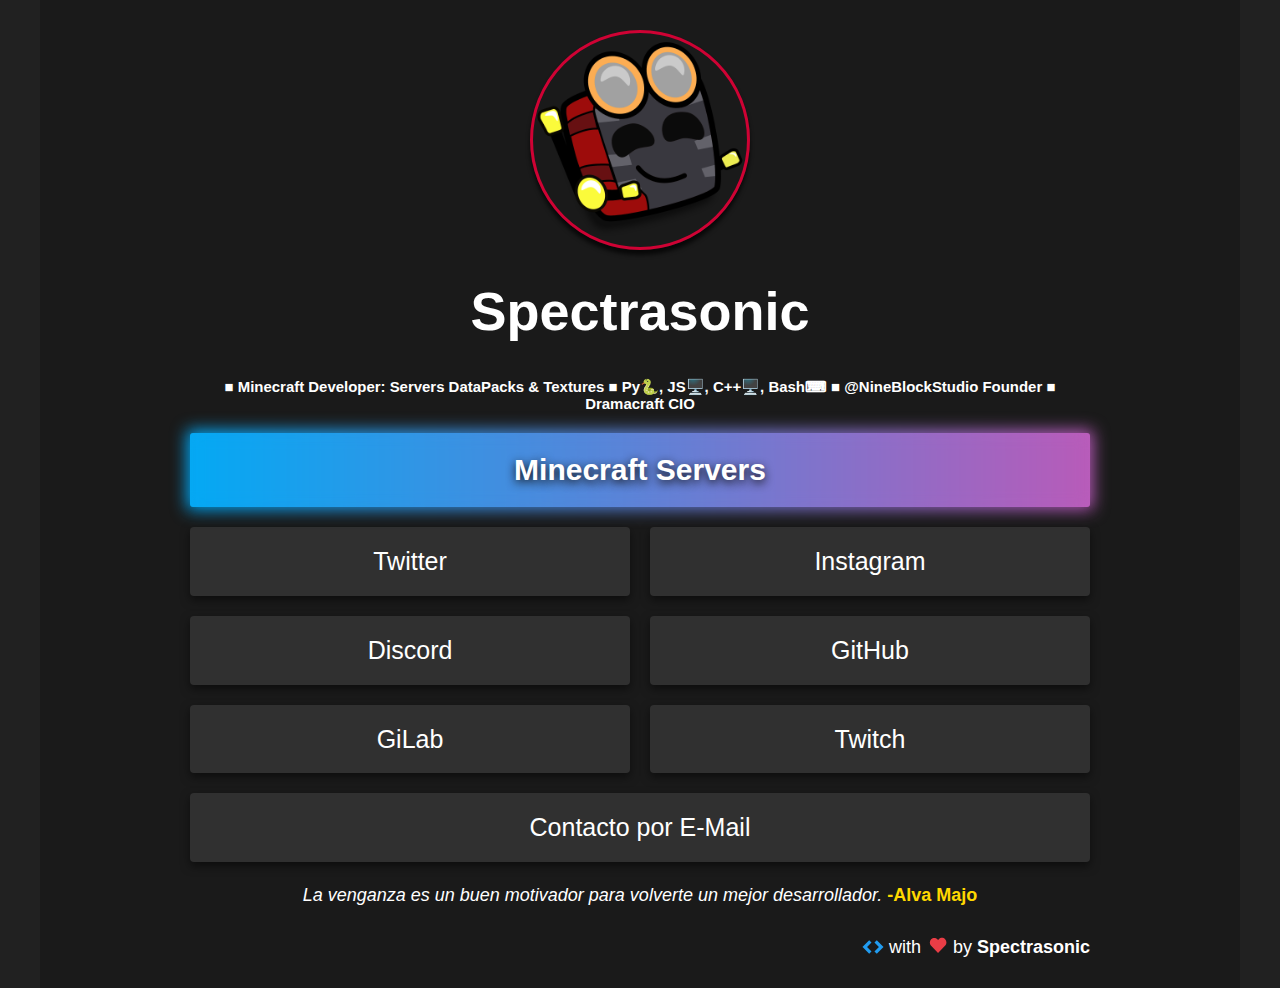
<file: index.html>
<!DOCTYPE html>
<html lang="es">
	<head>
		<meta charset="UTF-8" />
		<meta
			name="viewport"
			content="width=device-width, initial-scale=1.0" />
		<link
			rel="icon"
			href="./favicon.ico"
			type="image/x-icon" />
		<link
			rel="stylesheet"
			href="css/framework.css" />
		<link
			rel="stylesheet"
			href="css/style.css" />
		<link
			rel="stylesheet"
			href="css/glowing_button.css" />
		<title>Spectrasonic's Link Page</title>
		<script src="js/copylink.js"></script>
		<!-- <script defer src="js/snow.js"></script> -->
		<!-- Activate this Script in December -->
	</head>
	<body>
		<div class="main">
			<header>
				<div class="ppf texto-centrado"></div>
				<h1 class="display-2 texto-centrado">Spectrasonic</h1>
				<h5
					class="contenedor grid col-1 med-col-1 peq-col-1 texto-centrado">
					■ Minecraft Developer: Servers DataPacks & Textures ■ Py🐍,
					JS🖥️, C++🖥️, Bash⌨ ■ @NineBlockStudio Founder ■ Dramacraft
					CIO
				</h5>
			</header>

			<main>
				<div>
					<div class="contenedor grid col-1 med-col-1 peq-col-1">
						<a href="./new_404.html"
							><div class="glowing card texto-centrado">
								Minecraft Servers
							</div>
						</a>
					</div>

					<div class="contenedor">
						<main class="grid col-2 med-col-2 peq-col-1">
							<a
								target="_blank"
								href="https://twitter.com/spectrasonic117"
								><div class="card texto-centrado">Twitter</div>
							</a>
							<a
								target="_blank"
								href="https://www.instagram.com/spectrasonic117"
								><div class="card texto-centrado">
									Instagram
								</div>
							</a>
							<a
								target="_blank"
								href="https://discord.gg/jBhW6cwGWN"
								><div class="card texto-centrado">Discord</div>
							</a>
							<a
								target="_blank"
								href="https://github.com/spectrasonic117"
								><div class="card texto-centrado">GitHub</div>
							</a>
							<a
								target="_blank"
								href="https://gitlab.com/spectrasonic"
								><div class="card texto-centrado">GiLab</div>
							</a>
							<a
								target="_blank"
								href="https://twitch.tv/spectrasonic117"
								><div class="card texto-centrado">Twitch</div>
							</a>
							<!-- <a href="./new_404.html"
								><div class="glowing card texto-centrado">
									Minecraft Serividores
								</div></a
							> -->
						</main>
					</div>

					<div class="contenedor grid col-1 med-col-1 peq-col-1">
						<!-- <a href="./new_404.html"
							><div class="glowing card texto-centrado">
								Minecraft Servers
							</div></a
						> -->
						<a
							target="_blank"
							href="mailto:spectrasonic117@gmail.com"
							><div class="card texto-centrado">
								Contacto por E-Mail
							</div>
						</a>
					</div>

					<!-- <a href="#"><div class="contenedor card texto-centrado ">
                    <b class="patas">¯\_(ツ)_/¯</b>
                </div> </a> -->
				</div>
			</main>
			<p class="contenedor texto-centrado">
				<i
					>La venganza es un buen motivador para volverte un mejor
					desarrollador.
				</i>
				<b class="gold">-Alva Majo</b>
			</p>

			<!-- ||| Footer |||  -->

			<footer>
				<div class="contenedor footer texto-derecha">
					<svg
						onclick="copylink()"
						viewBox="0 0 128 128"
						width="22px">
						<g>
							<polygon
								fill="#219CF0"
								points="86.046,47.348 72.457,60.937 98.407,86.886 72.457,112.932 86.046,126.521 123.673,88.536 125.453,86.756 " />
							<polygon
								fill="#219CF0"
								points="41.807,47.348 2.4,86.756 4.797,89.153 41.807,126.521 55.396,112.932 29.48,86.854 55.396,60.937" />
						</g>
					</svg>
					with
					<svg
						viewBox="0 0 115 128"
						width="22px">
						<path
							fill="#E93D46"
							d="M100.104,53.184c-9.095-9.397-23.841-9.397-32.935,0c-0.935,0.966-1.769,1.998-2.512,3.075l-1.704,1.761l-0.72-0.744 c-0.743-1.077-1.577-2.108-2.512-3.075c-9.095-9.397-23.841-9.397-32.935,0c-8.939,9.236-9.086,24.108-0.452,33.537l-0.07,0.012 l0.404,0.364c0,0,0-0.114,0-0.114s0.193,0,0.193,0l36.038,37.387l20.202-20.833l0.082,0.123l17.391-17.958l-0.014-0.005 C109.192,77.285,109.043,62.42,100.104,53.184z" />
					</svg>
					by
					<a
						class="spectra"
						target="_blank"
						href="https://twitter.com/spectrasonic117"
						>Spectrasonic
					</a>
				</div>
			</footer>
		</div>
	</body>
</html>

<!-- Canjeables de Twitch -->

<!-- 
    10-NOV-2021
    Ludmi esta bien buena

    MariaPazGN
    MariaPazGN: Quiere Pelea o khe!! 
-->

<!-- 
    11-NOV-2021
    LuliGau_ 

    Se suscribió  Polar
    Se suscribió  Pasho

-->

<!-- 
    12-NOV-2021

-->
</file>
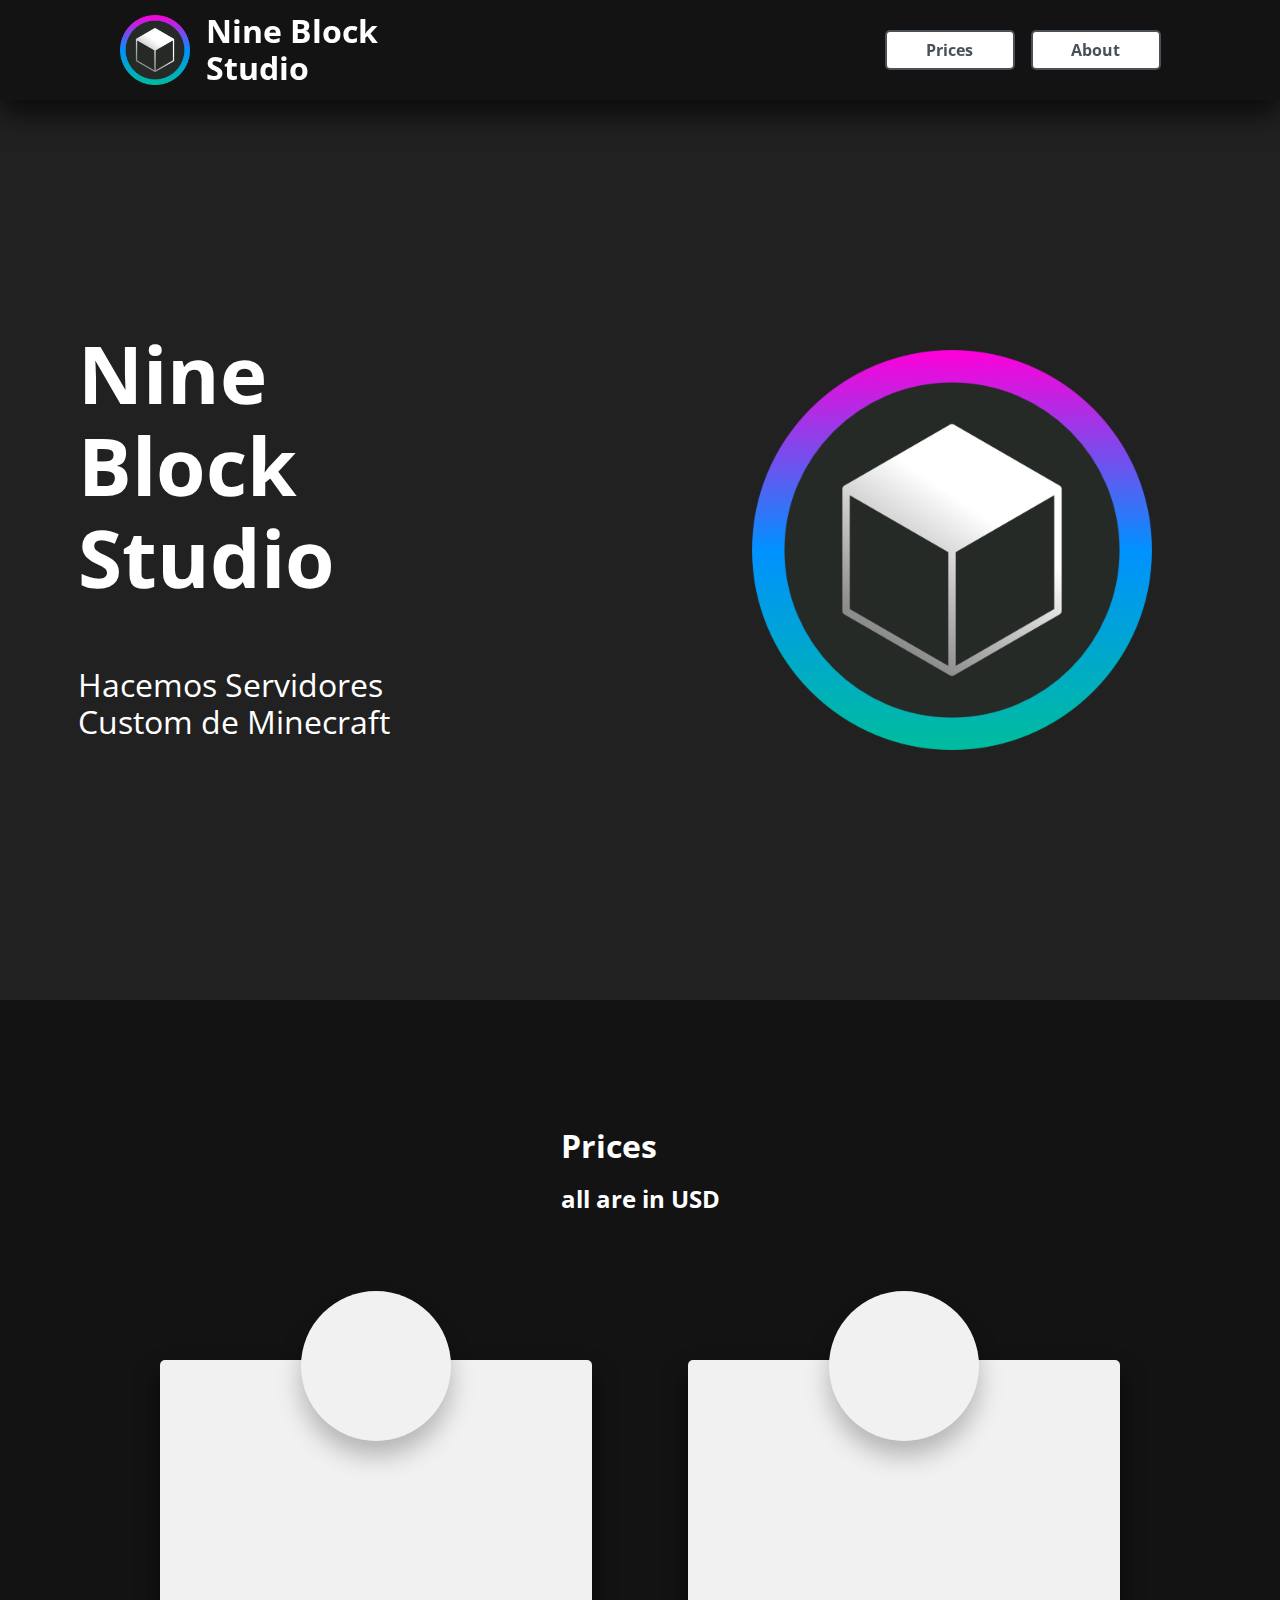
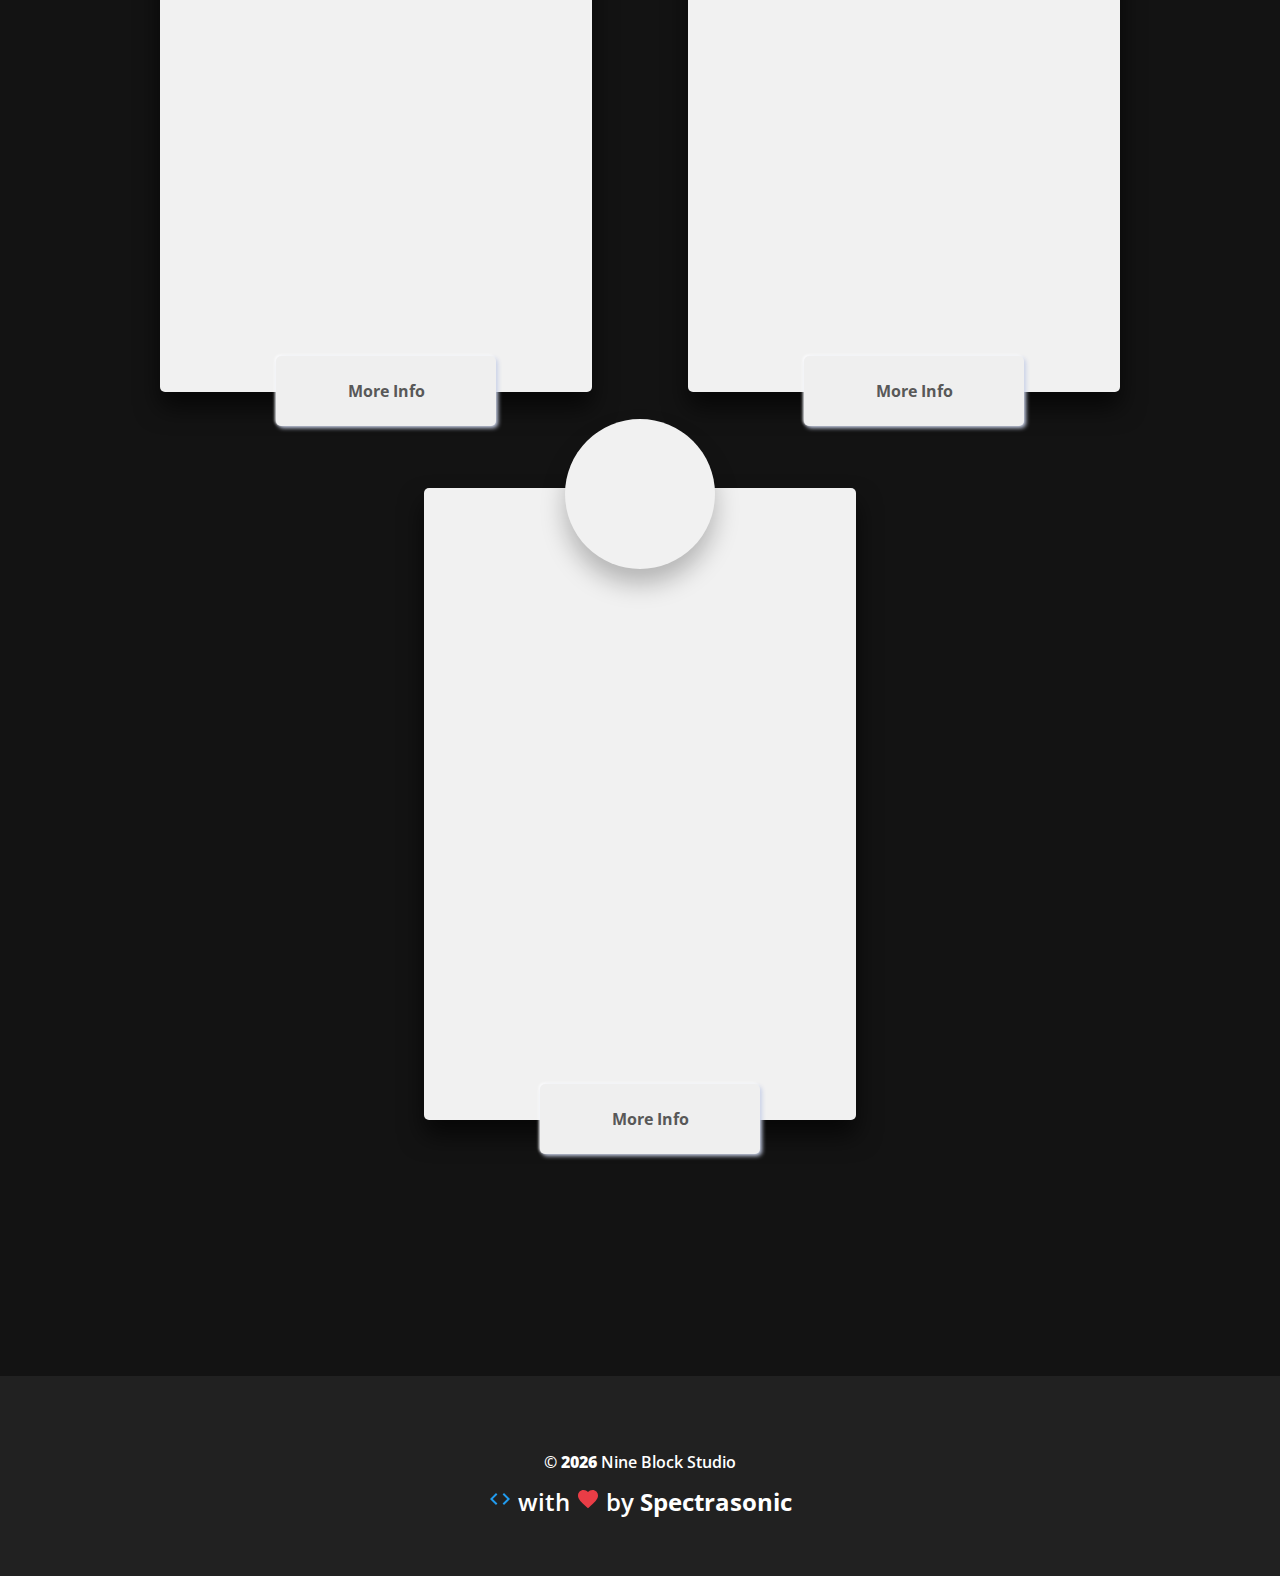
<file: 9blockpage/index.html>
<!DOCTYPE html>
<html lang="es">
    <head>
        <meta charset="UTF-8" />
        <meta http-equiv="X-UA-Compatible" content="IE=edge" />
        <meta name="viewport" content="width=device-width, initial-scale=1.0" />
        <link rel="shortcut icon" href=".assets/images/favicon.ico" />
        <link rel="stylesheet" href="normalize-min.css" />
        <link rel="stylesheet" href="mini-framework.css" />
        <link rel="stylesheet" href="style.css" />
        <link rel="stylesheet" href="reset.css" />
        <title>Nine Block Studio</title>
    </head>
    <body>
        <!-- Script Section -->

        <!-- NAV section -->

        <nav class="flex flex-center">
            <a href="./index.html"
                ><div class="nav_left">
                    <img
                        class="img_nav"
                        src=".assets/images/logo.png"
                        alt="Nine Block Studio Logo" />
                    <h1>Nine Block Studio</h1>
                </div></a
            >
            <div class="nav_right">
                <a href="#"
                    ><button class="css-button-sliding-to-left--grey">
                        Prices
                    </button></a
                >
                <a href="#"
                    ><button class="css-button-sliding-to-left--grey">
                        About
                    </button></a
                >
            </div>
        </nav>

        <!-- TOP section -->

        <div class="top">
            <div class="top_left">
                <h1>Nine Block Studio</h1>

                <p class="flex flex-end">
                    Hacemos Servidores Custom de Minecraft
                </p>
            </div>
            <div class="top_right">
                <img
                    class="img_top"
                    src=".assets/images/logo.png"
                    alt="Nine Block Studio Logo" />
            </div>
        </div>

        <!-- Mid Section -->

        <div class="mid flex flex-center flex-column">
            <div class="tittle">
                <h1>Prices</h1>
                <h2>all are in USD</h2>
            </div>
            <div class="flex flex-center cards_container">
                <div class="card">
                    <div class="circle"></div>
                    <div class="flex flex-center button_info">More Info</div>
                </div>
                <div class="card">
                    <div class="circle"></div>
                    <div class="flex flex-center button_info">More Info</div>
                </div>
                <div class="card">
                    <div class="circle"></div>
                    <div class="flex flex-center button_info">More Info</div>
                </div>
            </div>
        </div>

        <!-- Footer -->

        <footer class="flex flex-center flex-column">
            <p>
                &copy;
                <strong id="year"><script src="script.js"></script></strong>
                Nine Block Studio
            </p>
            <div class="spectra-sign">
                <svg
                    xmlns="http://www.w3.org/2000/svg"
                    height="24px"
                    viewBox="0 0 24 24"
                    width="24px"
                    fill="#219CF0">
                    <path d="M0 0h24v24H0V0z" fill="none" />
                    <path
                        d="M9.4 16.6L4.8 12l4.6-4.6L8 6l-6 6 6 6 1.4-1.4zm5.2 0l4.6-4.6-4.6-4.6L16 6l6 6-6 6-1.4-1.4z" />
                </svg>
                with
                <svg
                    xmlns="http://www.w3.org/2000/svg"
                    height="24px"
                    viewBox="0 0 24 24"
                    width="24px"
                    fill="#E93D46">
                    <path d="M0 0h24v24H0V0z" fill="none" />
                    <path
                        d="M12 21.35l-1.45-1.32C5.4 15.36 2 12.28 2 8.5 2 5.42 4.42 3 7.5 3c1.74 0 3.41.81 4.5 2.09C13.09 3.81 14.76 3 16.5 3 19.58 3 22 5.42 22 8.5c0 3.78-3.4 6.86-8.55 11.54L12 21.35z" />
                </svg>
                by
                <a
                    class="spectra_link"
                    target="_blank"
                    href="https://twitter.com/spectrasonic117"
                    >Spectrasonic
                </a>
            </div>
        </footer>
    </body>
</html>
</file>
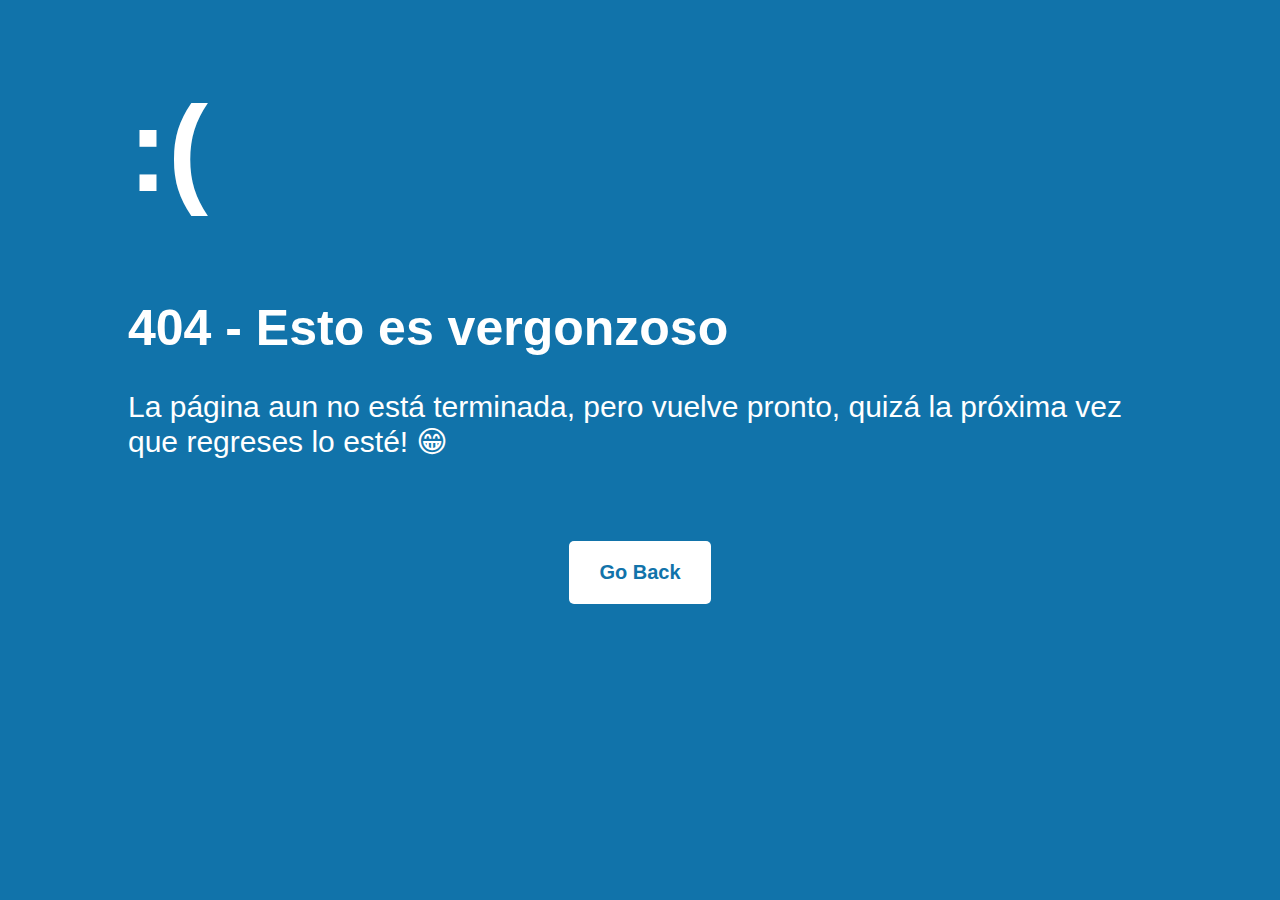
<file: new_404.html>
<!DOCTYPE html>
<html lang="es">
	<head>
		<link
			rel="icon"
			href="./favicon.ico"
			type="image/x-icon" />
		<meta charset="UTF-8" />
		<meta
			http-equiv="X-UA-Compatible"
			content="IE=edge" />
		<meta
			name="viewport"
			content="width=device-width, initial-scale=1.0" />
		<title>404 Page not Found</title>
	</head>
	<style>
		:root {
			--primary-color: rgb(17, 115, 170);
			--text-color: #fff;
		}

		body {
			background-color: var(--primary-color);
			color: var(--text-color);
			font-family: sans-serif, system-ui;
			padding: 0;
			margin: 0 10%;
		}

		.container__1 {
			font-size: 60px;
			margin: 5% 0;
		}

		.container__2 {
			font-size: 25px;
			padding-left: 0;
		}

		.container__2 p {
			display: flex;
			align-items: center;
			justify-content: center;
			font-size: 30px;
			font-weight: 500;
			padding: 0 5%;
		}

		.container__3 {
			margin-top: 8%;
			display: flex;
			align-items: center;
			justify-content: center;
		}

		.container__3 button {
			background-color: var(--text-color);
			color: var(--primary-color);
			border: none;
			padding: 20px 30px;
			border-radius: 5px;
			font-size: 20px;
			cursor: pointer;
			font-weight: 700;
		}

		@media screen and (max-width: 576px) {
			body {
				background-color: var(--primary-color);
				color: var(--text-color);
				font-family: sans-serif, system-ui;
				margin: 0 10%;
				padding: 0;
			}

			.container__1 {
				font-size: 60px;
			}
			.container__1 h1 {
				margin: 20% 0;
			}

			.container__2 h1 {
				font-size: 50px;
				margin: 5vh 0;
			}

			.container__2 p {
				display: flex;
				font-size: 25px;
				align-items: center;
				justify-content: center;
				font-weight: 500;
			}

			.container__3 {
				display: flex;
				align-items: center;
				justify-content: center;
			}

			.container__3 button {
				background-color: white;
				color: var(--primary-color);
				border: none;
				padding: 20px 30px;
				border-radius: 5px;
				font-size: 20px;
				cursor: pointer;
				font-weight: 700;
				margin-top: 10%;
			}
		}
	</style>

	<body>
		<div class="container__1">
			<h1>:(</h1>
		</div>
		<div class="container__2">
			<!-- <h1>404</h1>
			<p align="left">
				This Web page ran into a problem that it couldn't handle, and
				now needs to back to previous page
			</p> -->
			<h1>404 - Esto es vergonzoso</h1>
			<p
				align="left"
				style="padding: 0">
				La página aun no está terminada, pero vuelve pronto, quizá la
				próxima vez que regreses lo esté! 😁
			</p>
		</div>
		<div class="container__3">
			<button onclick="window.history.back()">Go Back</button>
		</div>
	</body>
</html>
</file>
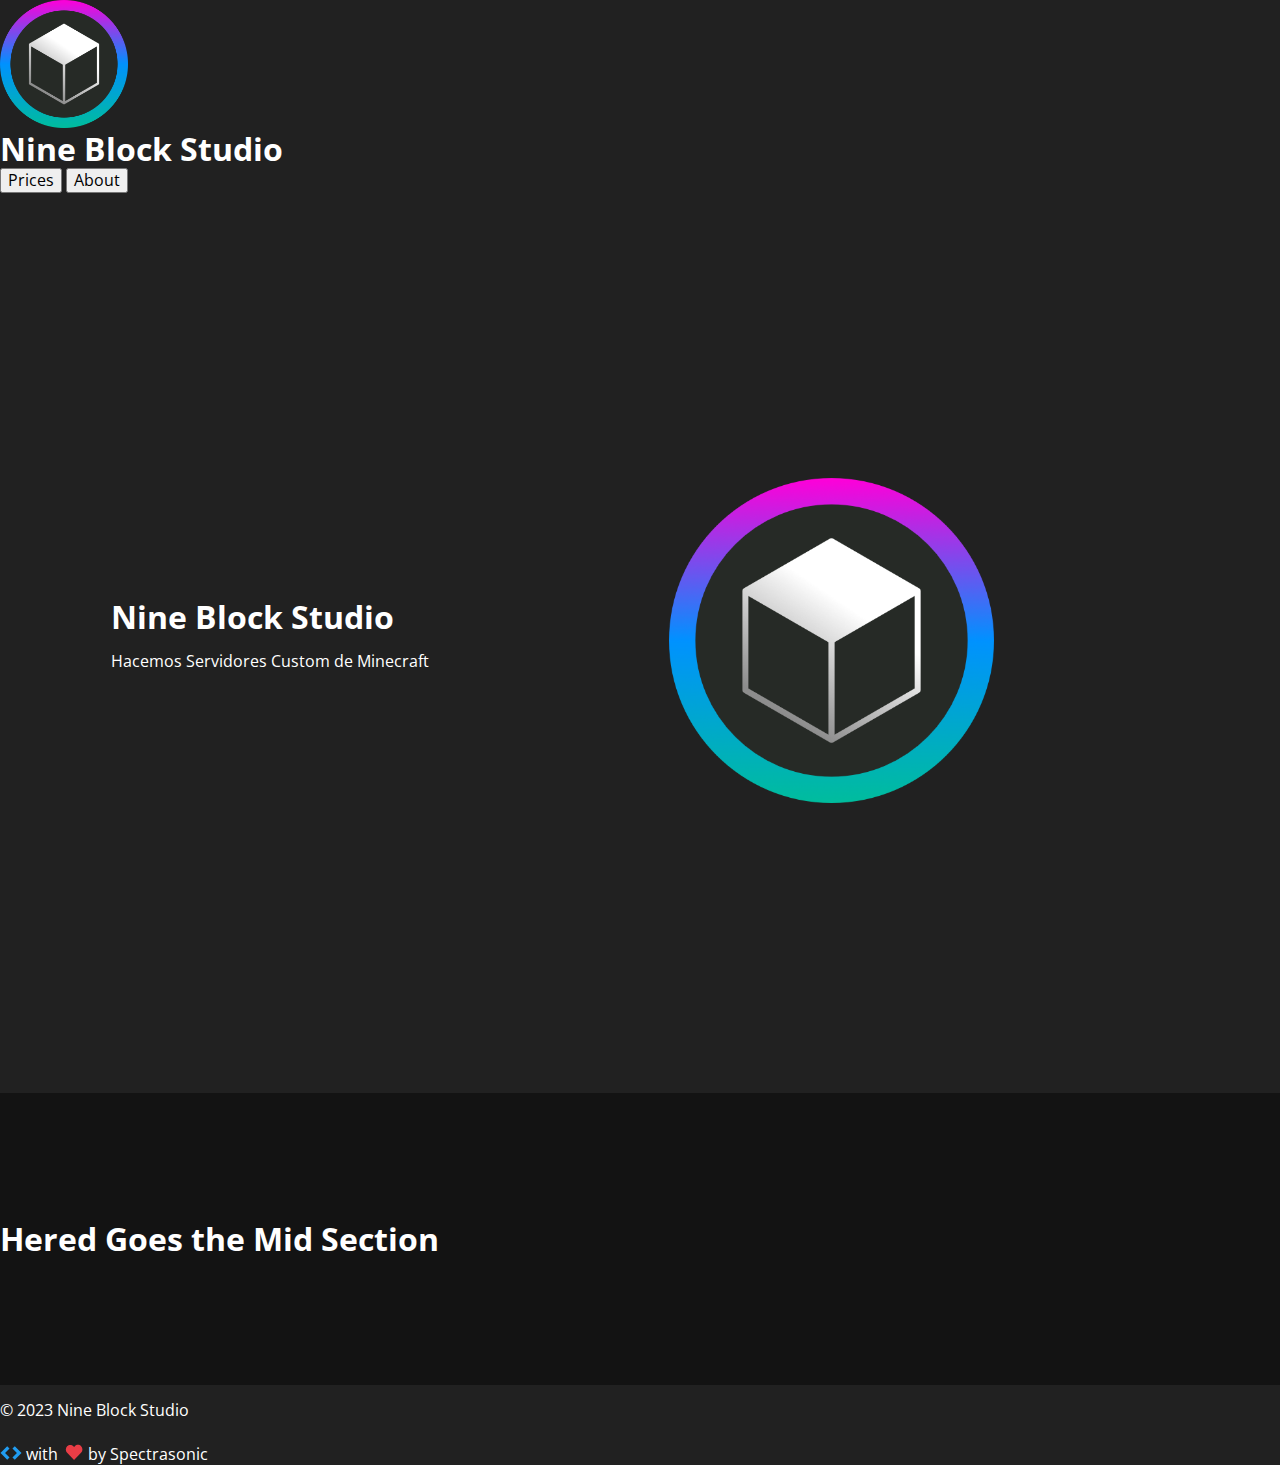
<file: 9blockpage/main.html>
<!DOCTYPE html>
<html lang="es">
	<head>
		<meta charset="UTF-8" />
		<meta
			http-equiv="X-UA-Compatible"
			content="IE=edge" />
		<meta
			name="viewport"
			content="width=device-width, initial-scale=1.0" />
		<link
			rel="shortcut icon"
			href=".assets/images/favicon.ico" />
		<link
			rel="stylesheet"
			href="normalize-min.css" />
		<link
			rel="stylesheet"
			href="style.css" />
		<title>Nine Block Studio</title>
	</head>
	<body>
		<div class="header">
			<div class="header_left">
				<img
					src=".assets/images/logo.png"
					alt="Nine Block Studio Logo"
					width="10%" />
				<h1>Nine Block Studio</h1>
			</div>
			<div class="header_right">
				<button>Prices</button>
				<button>About</button>
			</div>
		</div>

		<div class="top">
			<div class="left">
				<h1>Nine Block Studio</h1>

				<p>Hacemos Servidores Custom de Minecraft</p>
			</div>
			<div class="right">
				<img
					src=".assets/images/logo.png"
					alt="Nine Block Studio Logo"
					width="65%" />
			</div>
		</div>
		<div class="mid">
			<h1>Hered Goes the Mid Section</h1>
		</div>
		<div class="footer">
			<p>© 2023 Nine Block Studio</p>
			<div class="">
				<svg
					viewBox="0 0 128 128"
					width="22px">
					<g>
						<polygon
							fill="#219CF0"
							points="86.046,47.348 72.457,60.937 98.407,86.886 72.457,112.932 86.046,126.521 123.673,88.536 125.453,86.756 " />
						<polygon
							fill="#219CF0"
							points="41.807,47.348 2.4,86.756 4.797,89.153 41.807,126.521 55.396,112.932 29.48,86.854 55.396,60.937" />
					</g>
				</svg>
				with
				<svg
					viewBox="0 0 115 128"
					width="22px">
					<path
						fill="#E93D46"
						d="M100.104,53.184c-9.095-9.397-23.841-9.397-32.935,0c-0.935,0.966-1.769,1.998-2.512,3.075l-1.704,1.761l-0.72-0.744 c-0.743-1.077-1.577-2.108-2.512-3.075c-9.095-9.397-23.841-9.397-32.935,0c-8.939,9.236-9.086,24.108-0.452,33.537l-0.07,0.012 l0.404,0.364c0,0,0-0.114,0-0.114s0.193,0,0.193,0l36.038,37.387l20.202-20.833l0.082,0.123l17.391-17.958l-0.014-0.005 C109.192,77.285,109.043,62.42,100.104,53.184z" />
				</svg>
				by
				<a
					class="spectra"
					target="_blank"
					href="https://twitter.com/spectrasonic117"
					>Spectrasonic
				</a>
			</div>
		</div>
	</body>
</html>
</file>
<file: css/framework.css>
/*! ❮❯ with ❤︎ By Spectrasonic */

html {
	line-height: 1.15;
	-webkit-text-size-adjust: 100%;
}
body {
	margin: 0;
}
main {
	display: block;
}
h1 {
	font-size: 2em;
	margin: 0.67em 0;
}
hr {
	box-sizing: content-box;
	height: 0;
	overflow: visible;
}
pre {
	font-family: monospace, monospace;
	font-size: 1em;
}
a {
	background-color: transparent;
}
abbr[title] {
	border-bottom: none;
	text-decoration: underline;
	text-decoration: underline dotted;
}
b,
strong {
	font-weight: bolder;
}
code,
kbd,
samp {
	font-family: monospace, monospace;
	font-size: 1em;
}
small {
	font-size: 80%;
}
sub,
sup {
	font-size: 75%;
	line-height: 0;
	position: relative;
	vertical-align: baseline;
}
sub {
	bottom: -0.25em;
}
sup {
	top: -0.5em;
}
img {
	border-style: none;
}
button,
input,
optgroup,
select,
textarea {
	font-family: inherit;
	font-size: 100%;
	line-height: 1.15;
	margin: 0;
}
button,
input {
	overflow: visible;
}
button,
select {
	text-transform: none;
}
[type="button"],
[type="reset"],
[type="submit"],
button {
	appearance: button;
}
[type="button"]::-moz-focus-inner,
[type="reset"]::-moz-focus-inner,
[type="submit"]::-moz-focus-inner,
button::-moz-focus-inner {
	border-style: none;
	padding: 0;
}
[type="button"]:-moz-focusring,
[type="reset"]:-moz-focusring,
[type="submit"]:-moz-focusring,
button:-moz-focusring {
	outline: 1px dotted ButtonText;
}
fieldset {
	padding: 0.35em 0.75em 0.625em;
}
legend {
	box-sizing: border-box;
	color: inherit;
	display: table;
	max-width: 100%;
	padding: 0;
	white-space: normal;
}
progress {
	vertical-align: baseline;
}
textarea {
	overflow: auto;
}
[type="checkbox"],
[type="radio"] {
	box-sizing: border-box;
	padding: 0;
}
[type="number"]::-webkit-inner-spin-button,
[type="number"]::-webkit-outer-spin-button {
	height: auto;
}
[type="search"] {
	appearance: textfield;
	outline-offset: -2px;
}
[type="search"]::-webkit-search-decoration {
	-webkit-appearance: none;
}
::-webkit-file-upload-button {
	appearance: button;
	font: inherit;
}
details {
	display: block;
}
summary {
	display: list-item;
}
template {
	display: none;
}
[hidden] {
	display: none;
}

/*  *Fuente*   */

@import url("https://fonts.googleapis.com/css2?family=Open+Sans:ital,wght@0,300;0,400;0,700;1,300;1,400;1,700&\display=swap");

/*  ===============
    * Configuración *
    =============== */
* {
	color: #fff;
}

*,
*::after,
*::before {
	box-sizing: border-box;
}

/*  ===============
    * Variables *
    =============== */
:root {
	--fuente: "Open Sans", sans-serif;
	--fondo: #212121;
	--ancho-contenedor: 1200px;
}

/*  ======================
    * Estilos Generales *
    ====================== */

body {
	background: var(--fondo);
	font-family: var(--fuente);
	font-size: 18px;
}

p {
	line-height: 27px;
}

img {
	padding-top: 20px;
	vertical-align: top;
	align-items: center;
	/* width: 100%; */
}

/*  =================
    * Contenedores *
    ================= */

.main {
	max-width: 95%;
	width: var(--ancho-contenedor);
	margin: 0px auto;
	background-color: #1a1a1a;
	overflow: hidden;
}

.contenedor {
	max-width: 75%;
	width: var(--ancho-contenedor);
	margin: 20px auto;
	/* overflow: hidden; */
}

.contenedor-ancho {
	width: 100%;
	padding: 0 40px;
	margin: 20px auto;
}

/*  =============
       * Grid *
    ============= */
.grid {
	display: grid;
	gap: 20px;
	margin-bottom: 20px;
}

/* Tamaño Grande - Desktop */

.col-1 {
	grid-template-columns: repeat(1, 1fr);
}
.col-2 {
	grid-template-columns: repeat(2, 1fr);
}
.col-3 {
	grid-template-columns: repeat(3, 1fr);
}
.col-4 {
	grid-template-columns: repeat(4, 1fr);
}
.col-5 {
	grid-template-columns: repeat(5, 1fr);
}
.col-6 {
	grid-template-columns: repeat(6, 1fr);
}
.col-7 {
	grid-template-columns: repeat(7, 1fr);
}
.col-8 {
	grid-template-columns: repeat(8, 1fr);
}
.col-9 {
	grid-template-columns: repeat(9, 1fr);
}
.col-10 {
	grid-template-columns: repeat(10, 1fr);
}
.col-11 {
	grid-template-columns: repeat(11, 1fr);
}
.col-12 {
	grid-template-columns: repeat(12, 1fr);
}

.span-1 {
	grid-column: span 1;
}
.span-2 {
	grid-column: span 2;
}
.span-3 {
	grid-column: span 3;
}
.span-4 {
	grid-column: span 4;
}
.span-5 {
	grid-column: span 5;
}
.span-6 {
	grid-column: span 6;
}
.span-7 {
	grid-column: span 7;
}
.span-8 {
	grid-column: span 8;
}
.span-9 {
	grid-column: span 9;
}
.span-10 {
	grid-column: span 10;
}
.span-11 {
	grid-column: span 11;
}
.span-12 {
	grid-column: span 12;
}

/* Tamaño Mediano - Tablet */
@media screen and (max-width: 992px) {
	.med-col-1 {
		grid-template-columns: repeat(1, 1fr);
	}
	.med-col-2 {
		grid-template-columns: repeat(2, 1fr);
	}
	.med-col-3 {
		grid-template-columns: repeat(3, 1fr);
	}
	.med-col-4 {
		grid-template-columns: repeat(4, 1fr);
	}
	.med-col-5 {
		grid-template-columns: repeat(5, 1fr);
	}
	.med-col-6 {
		grid-template-columns: repeat(6, 1fr);
	}
	.med-col-7 {
		grid-template-columns: repeat(7, 1fr);
	}
	.med-col-8 {
		grid-template-columns: repeat(8, 1fr);
	}
	.med-col-9 {
		grid-template-columns: repeat(9, 1fr);
	}
	.med-col-10 {
		grid-template-columns: repeat(10, 1fr);
	}
	.med-col-11 {
		grid-template-columns: repeat(11, 1fr);
	}
	.med-col-12 {
		grid-template-columns: repeat(12, 1fr);
	}

	.med-span-1 {
		grid-column: span 1;
	}
	.med-span-2 {
		grid-column: span 2;
	}
	.med-span-3 {
		grid-column: span 3;
	}
	.med-span-4 {
		grid-column: span 4;
	}
	.med-span-5 {
		grid-column: span 5;
	}
	.med-span-6 {
		grid-column: span 6;
	}
	.med-span-7 {
		grid-column: span 7;
	}
	.med-span-8 {
		grid-column: span 8;
	}
	.med-span-9 {
		grid-column: span 9;
	}
	.med-span-10 {
		grid-column: span 10;
	}
	.med-span-11 {
		grid-column: span 11;
	}
	.med-span-12 {
		grid-column: span 12;
	}
}

/* Tamaño Pequeño - Celuar */
@media screen and (max-width: 576px) {
	.peq-col-1 {
		grid-template-columns: repeat(1, 1fr);
	}
	.peq-col-2 {
		grid-template-columns: repeat(2, 1fr);
	}
	.peq-col-3 {
		grid-template-columns: repeat(3, 1fr);
	}
	.peq-col-4 {
		grid-template-columns: repeat(4, 1fr);
	}
	.peq-col-5 {
		grid-template-columns: repeat(5, 1fr);
	}
	.peq-col-6 {
		grid-template-columns: repeat(6, 1fr);
	}
	.peq-col-7 {
		grid-template-columns: repeat(7, 1fr);
	}
	.peq-col-8 {
		grid-template-columns: repeat(8, 1fr);
	}
	.peq-col-9 {
		grid-template-columns: repeat(9, 1fr);
	}
	.peq-col-10 {
		grid-template-columns: repeat(10, 1fr);
	}
	.peq-col-11 {
		grid-template-columns: repeat(11, 1fr);
	}
	.peq-col-12 {
		grid-template-columns: repeat(12, 1fr);
	}

	.peq-span-1 {
		grid-column: span 1;
	}
	.peq-span-2 {
		grid-column: span 2;
	}
	.peq-span-3 {
		grid-column: span 3;
	}
	.peq-span-4 {
		grid-column: span 4;
	}
	.peq-span-5 {
		grid-column: span 5;
	}
	.peq-span-6 {
		grid-column: span 6;
	}
	.peq-span-7 {
		grid-column: span 7;
	}
	.peq-span-8 {
		grid-column: span 8;
	}
	.peq-span-9 {
		grid-column: span 9;
	}
	.peq-span-10 {
		grid-column: span 10;
	}
	.peq-span-11 {
		grid-column: span 11;
	}
	.peq-span-12 {
		grid-column: span 12;
	}
}

/*  =================
    * Componente *
    ================= */

.card {
	padding: 20px;
	background: #303030;
	border-radius: 4px;
	box-shadow: 0px 4px 10px rgba(0, 0, 0, 0.5);
}

/*  =================
        * Nav *
    ================= */

.nav {
	background: rgba(67, 16, 195);
	display: flex;
	flex-wrap: wrap;
}

.nav .contenedor {
	display: flex;
	flex-wrap: wrap;
	margin: 0px auto;
}

.nav a {
	color: #fff;
	text-decoration: none;
	display: flex;
	align-items: center;
	text-align: center;
	padding: 15px 25px;
	transition: 0.3s ease all;
	font-size: 18px;
}

.nav a.activo,
.nav a:hover {
	background-color: rgba(89, 59, 221);
}

/*  =================
    * Fuentes *
    ================= */

h1,
h2,
h3,
h4,
h5,
h6 {
	margin-top: -30px;
}

.display-1 {
	font-weight: 700;
	font-size: 64px;
}

.display-2 {
	font-weight: 700;
	font-size: 54px;
}

.display-3 {
	font-weight: 700;
	font-size: 44px;
}

/*  =================
    * Formulario *
    ================= */

form * {
	font-family: var(--fuente);
}

form .input {
	padding: 10px 15px;
	border-radius: 3px;
	border: 1px solid #d6d6d6;
	transition: 0.3s ease all;
	width: 100%;
	margin-bottom: 20px;
}

form .input :focus {
	border: 1px solid #641ee7;
	outline: none;
}

.boton {
	background: #641ee7;
	border: none;
	cursor: pointer;
	color: #fff;
	display: inline-block;
	padding: 10px 15px;
	border-radius: 3px;
	text-align: center;
	line-height: 22px;
	transition: 0.3s ease all;
}

.boton:hover {
	background: #5114c2;
}

.boton.verde {
	background: rgb(0, 160, 74);
}

.boton.verde:hover {
	background: #00833d;
}

/*  =================
        * Helpers *
    ================= */

.no-margen {
	margin: 0;
}
.no-margen-superior {
	margin-top: 0;
}
.no-margen-inferior {
	margin-bottom: 0;
}
.no-margen-izquierdo {
	margin-left: 0;
}
.no-margen-derecho {
	margin-right: 0;
}

.margen-inferiror {
	margin-bottom: 20px;
}
.margen-superior {
	margin-top: 20px;
}

.texto-centrado {
	text-align: center;
}
.texto-izquerda {
	text-align: left;
}
.texto-derecha {
	text-align: right;
}
</file>
<file: css/style.css>
:root {
	--cherry: #cf0234;
	--shadow: rgba(0, 0, 0, 0.7);
}

header div.ppf {
	background-image: url(./../assets/profile.png);
	background-repeat: no-repeat;
	background-size: cover;
	border-radius: 100%;
	width: 220px;
	height: 220px;
	border: var(--cherry) solid 3px;
	margin: 30px auto 30px auto;
	box-shadow: 0px 5px 4px var(--shadow);
}

a {
	text-decoration: none;
}

h1 {
	padding-top: 30px;
}

div.card {
	transition: 0.2s ease all;
	font-size: 25px;
	cursor: pointer;
}

.card:hover {
	background-color: var(--cherry);
}

footer {
	padding-bottom: 10px;
}
footer div a.spectra {
	font-weight: 700;
	color: white;
}
footer div a.spectra:hover {
	color: var(--cherry);
}

/* Meme  - pero borrar despues*/

.patas {
	font-size: 30px;
	color: #98ff79;
}

.logo {
	color: #fff;
}

.gold {
	color: gold;
}
</file>
<file: css/glowing_button.css>
div.glowing {
	border-radius: 3px;
	transform: translate(0%, 0%);
	text-align: center;
	font-weight: 600;
	color: #fff;
	text-shadow: #111 0px 3px 10px;
	font-size: 30px;
	text-decoration: none;
	background: linear-gradient(90deg, #07a7f1, #fa46ac, #fae736, #07a7f1);
	animation: glow 10s linear infinite;
	background-size: 400%;
	cursor: pointer;
}
div.glowing:before {
	content: "";
	border-radius: 3px;
	position: absolute;
	top: -3px;
	left: -3px;
	bottom: -3px;
	right: -3px;
	z-index: -1;
	background: linear-gradient(90deg, #03a9f4, #f441a5, #ffeb3b, #03a9f4);
	background-size: 400%;
	opacity: 0;
	transition: 1s;
	filter: blur(8px);
	opacity: 1;
	animation: glow 10s linear infinite;
}

div.glowing:hover:before {
	content: "";
	border-radius: 3px;
	position: absolute;
	top: -3px;
	left: -3px;
	bottom: -3px;
	right: -3px;
	z-index: -1;
	background: linear-gradient(90deg, #03a9f4, #f441a5, #ffeb3b, #03a9f4);
	background-size: 400%;
	opacity: 0;
	transition: 1s;
	filter: blur(8px);
	opacity: 1;
	animation: glow_reverse 10s linear infinite;
}
@keyframes glow {
	0% {
		background-position: 0%;
	}
	100% {
		background-position: 400%;
	}
}
@keyframes glow_reverse {
	0% {
		background-position: 0%;
	}
	100% {
		background-position: 1600%;
	}
}
</file>
<file: 9blockpage/mini-framework.css>
/* =============== */
/*  Flex Secttion  */
/* =============== */

.flex {
  display: flex;
}

.flex-row {
  flex-direction: row;
}

.flex-column {
  flex-direction: column;
}

.flex-center {
  justify-content: center;
  align-items: center;
}

/* =============== */
/*  Grid Secttion  */
/* =============== */

.grid {
  display: grid;
}

/* =============== */
/*  Media Queries  */
/* =============== */

@media screen and (max-width: 425px) {
  .flex-end {
    justify-content: flex-end;
    align-items: flex-end;
  }
}
</file>
<file: 9blockpage/style.css>
@import url('https://fonts.googleapis.com/css2?family=Open+Sans:ital,wght@0,400;0,600;0,700;1,400;1,600;1,700&display=swap');

*:root {
	--bg-primary: #212121;
	--bg-seconday: #131313;
	--text-primary: #fff;
	--cherry: #cf0234;
}

::-webkit-scrollbar {
	width: 10px;
	background: #303030;
}
::-webkit-scrollbar-thumb {
	background-color: #8a8a8a;
	border-radius: 5px;
}
::-webkit-scrollbar-thumb:hover {
	background-color: #1d1d1d;
}

body {
	font-family: 'Open Sans', sans-serif, system-ui;
	background-color: var(--bg-primary);
	color: var(--text-primary);
}

a {
	text-decoration: none;
	color: var(--text-primary);
}

.hidden {
	display: none;
}

nav {
	width: 100%;
	height: 100px;
	background-color: var(--bg-seconday);
	position: sticky;
	top: 0;
	padding: 0rem;
	gap: 8rem;
	box-shadow: 0px 15px 25px rgba(0, 0, 0, 0.9);
	-webkit-box-shadow: 0px 15px 25px rgba(0, 0, 0, 0.65);
	-moz-box-shadow: 0px 15px 25px rgba(0, 0, 0, 0.1);
	z-index: 1;
}

.nav_left {
	width: 70%;
	height: auto;
	display: flex;
	justify-content: left;
	align-items: center;
	flex-direction: row;
	padding: 0 5rem 0 2rem;
	gap: 1rem;
}

.nav_right {
	width: 30%;
	height: auto;
	display: flex;
	justify-content: right;
	align-items: center;
	flex-direction: row;
	padding: 0 2rem 0 5rem;
	gap: 1rem;
}

img.img_nav {
	width: 70px;
}

.top {
	width: 100%;
	height: 100dvh;
	display: flex;
	justify-content: center;
	align-items: center;
	gap: 15rem;
}

div.top > .top_left {
	width: 30%;
	height: 100%;
	display: flex;
	flex-direction: column;
	justify-content: center;
	align-items: left;
	gap: 2rem;
}

.top > .top_left > h1 {
	font-size: 5em;
}
.top > .top_left > p {
	font-size: 2em;
}

div.top > .top_right {
	width: auto;
	height: 100%;
	display: flex;
	flex-direction: column;
	justify-content: center;
	align-items: center;
}

img.img_top {
	width: 80%;
}

div.mid {
	background-color: var(--bg-seconday);
	width: 100%;
	height: auto;
	display: flex;
	padding: 10% 0;
}

div.mid .tittle {
	gap: 10px;
}

div.cards_container {
	padding: 10% 0;
	gap: 6rem;
	flex-wrap: wrap;
}

.card {
	width: 400px;
	height: 600px;
	padding: 1rem;
	border-radius: 5px;
	background-color: #f1f1f1;
	box-shadow: 0px 15px 25px rgba(0, 0, 0, 0.9);
	-webkit-box-shadow: 0px 15px 25px rgba(0, 0, 0, 0.65);
	-moz-box-shadow: 0px 15px 25px rgba(0, 0, 0, 0.1);
}

.card .circle {
	width: 150px;
	height: 150px;
	background: #f1f1f1;
	border-radius: 50%;
	position: relative;
	top: -85px;
	left: calc(50% - 75px);
	box-shadow: 0px 15px 25px rgba(0, 0, 0, 0.25);
}

.card .button_info {
	width: 200px;
	height: 60px;
	color: #fff;
	padding: 5px 10px;
	font-weight: bold;
	cursor: pointer;
	transition: all 0.3s ease;
	outline: none;
	border-radius: 5px;
	border: none;
	background: #efefef;
	box-shadow: 2px 2px 4px #c8d0e7, -1px -1px 3px #fff;
	color: #585858;
	position: relative;
	top: calc(100% - 170px);
	left: calc(50% - 100px);
}

.card .button_info:active {
	box-shadow: inset 1px 1px 3px #c8d0e7, inset -1px -1px 3px #fff;
}

footer {
	font-weight: 600;
	width: 100%;
	height: 200px;
	bottom: 0;
	background-color: var(--bg-primary);
}
div.spectra-sign {
	font-size: 24px;
}
footer div a.spectra_link {
	font-weight: 700;
	cursor: pointer;
	color: white;
}
footer div a.spectra_link:hover {
	color: var(--cherry);
}

.css-button-sliding-to-left--grey {
	min-width: 130px;
	height: 40px;
	color: #fff;
	padding: 5px 10px;
	font-weight: bold;
	cursor: pointer;
	transition: all 0.3s ease;
	position: relative;
	display: inline-block;
	outline: none;
	border-radius: 5px;
	z-index: 0;
	background: #ffffff;
	overflow: hidden;
	border: 2px solid #495057;
	color: #495057;
}
.css-button-sliding-to-left--grey:hover {
	color: #fff;
}
.css-button-sliding-to-left--grey:hover:after {
	width: 100%;
}
.css-button-sliding-to-left--grey:after {
	content: '';
	position: absolute;
	z-index: -1;
	transition: all 0.3s ease;
	right: 0;
	top: 0;
	width: 0;
	height: 100%;
	/* background: #495057; */
	background: #131313;
}

/* ===================== */
/*  Small Screen Laptop  */
/* ===================== */

@media screen and (max-width: 1024px) {
	/* CSS Here */
}

/* =============== */
/*  TABLET Screen  */
/* =============== */

@media screen and (max-width: 768px) {
	.nav {
		position: sticky;
		top: 0;
		gap: 1rem;
	}

	.nav_left {
		padding: 0 5rem 0 auto;
		font-size: 0.6rem;
	}

	.nav_right {
		padding: 0 calc(2rem+25px) 0 5rem;
	}

	img.img_nav {
		width: 80px;
	}

	.top {
		width: 100%;
		padding: 0 30px;
	}
	.top_left {
		font-size: 0.4rem;
		width: 50%;
		padding: 0 30px;
	}

	.top > .top_left > h1 {
		font-size: 8em;
	}
	.top > .top_left > p {
		font-size: 4em;
	}

	.top_right {
		width: 50%;
	}

	img.img_top {
		width: 300px;
	}

	div.cards_container {
		height: auto;
		padding: 100px 0;
		gap: 120px;
	}
}

/* =============== */
/*  MOBILE Screen  */
/* =============== */

@media screen and (max-width: 425px) {
	nav {
		display: flex;
		justify-content: center;
		align-items: center;
		flex-direction: column;

		position: sticky;
		top: 0;
		flex-direction: column;
		gap: 1rem;
		height: 80px;
	}

	.nav_left {
		width: 100%;
		font-size: 1rem;
		display: flex;
		padding: 0 8rem;
		font-size: 0.4rem;
	}
	.nav_right {
		display: none;
	}

	img.img_nav {
		width: 50px;
	}

	.top {
		display: flex;
		width: 100%;
		height: aut;
		padding: 50px 0 50px 0;
		flex-direction: column-reverse;
		gap: 4rem;
		font-size: 1rem;
	}

	div.top > .top_left {
		/* padding: 50px 0; */
		display: flex;
		flex-direction: row;
		width: 300px;
		height: auto;
		word-wrap: normal;
		font-size: 0.5rem;
	}

	.top > .top_left > h1 {
		font-size: 5em;
	}
	.top > .top_left > p {
		font-size: 2.5em;
	}

	div.top > .top_right {
		height: auto;
	}

	img.img_top {
		width: 300px;
	}

	div.mid {
		width: 100%;
		height: 100%;
		padding: 20% 0;
		flex-direction: column;
		/* gap: 1rem; */
		z-index: 0;
	}

	div.cards_container {
		padding: 30% 0;
		/* flex-direction: column; */
		gap: 10rem;
		z-index: 0;
	}

	.card {
		width: 350px;
		height: 550px;
		/* padding: 0rem; */
	}

	footer {
		font-size: 1.2rem;
		height: 100px;
		margin: 10% 0;
		gap: 0rem;
	}
}
</file>
